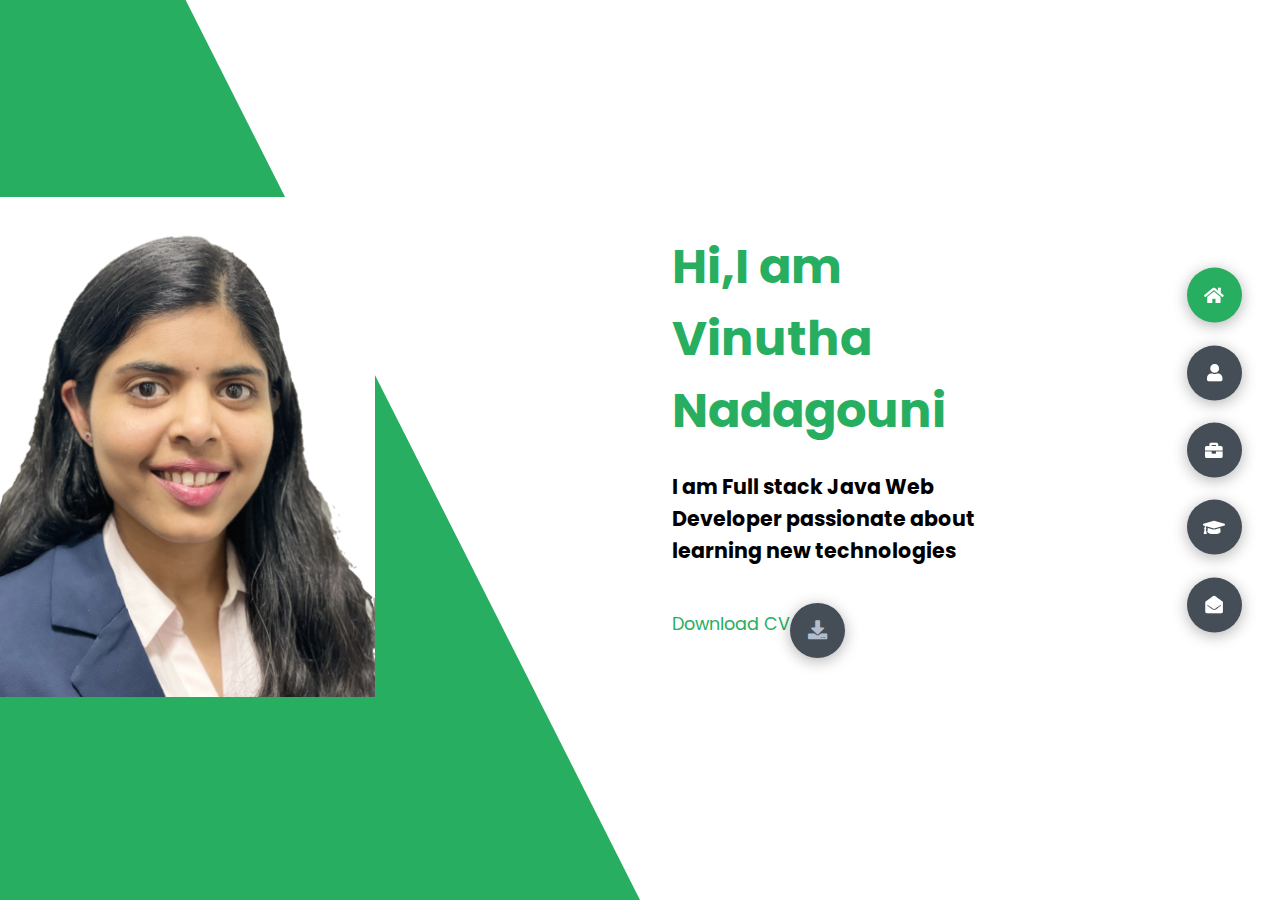
<file: index.html>
<!DOCTYPE html>
<html lang="en">
<head>
    <meta charset="UTF-8">
    <meta http-equiv="X-UA-Compatible" content="IE=edge">
    <meta name="viewport" content="width=device-width, initial-scale=1.0">
    <link rel="stylesheet" href="./styles/styles.css">
    <link rel="preconnect" href="https://fonts.googleapis.com">
    <link rel="preconnect" href="https://fonts.gstatic.com" crossorigin>
    <link rel="stylesheet" href="https://cdnjs.cloudflare.com/ajax/libs/font-awesome/5.15.4/css/all.min.css" integrity="sha512-1ycn6IcaQQ40/MKBW2W4Rhis/DbILU74C1vSrLJxCq57o941Ym01SwNsOMqvEBFlcgUa6xLiPY/NS5R+E6ztJQ==" crossorigin="anonymous" referrerpolicy="no-referrer" />
    <link href="https://fonts.googleapis.com/css2?family=Poppins:ital,wght@1,700&display=swap" rel="stylesheet">
    <title>Vinutha Port Folio</title>
</head>
<body class="main-content">
    <header class="section sec1 header active" id="home">
        <div class="header-content">
            <div class="left-header">
        
                <div class="h-shape"></div>
                <div class="image"><img class="my-photo" src="./images/myphoto.jpg" alt=""></div>
        
            </div>
            <div class="right-header">
                <h1 class="name">
                    <span>Hi,I am Vinutha Nadagouni</span>
                </h1>
                <h3>I am Full stack Java Web Developer passionate about learning new technologies </h3>
        

        
                <a href="https://drive.google.com/file/d/1hxwtSzbMnAadyrxpXTBfJYCqcRdlo82d/view?usp=sharing" class="main-btn">
                    <span class="btn-text">Download CV</span>
                    <span class="btn-icon"><i class="fa fa-download"></i></span>
                </a>   
            </div>
        </div>
    </header>
    <main>
        <section class="section sec2 about" id="about">
            <div class="main-title">
                <h2><span>About me</span></h2>
            </div> 
            <div class="about-container">   
                <p>
                I did my bachelors in "Electronics and Communication Engineering",
                and then I worked as Embedded Engineer for two years where we
                used C,Embedded C to program Microcontrollers and then I moved 
                USA and busy raising my two kids and now I am ready to go back 
                to work, I feel that with my good logical thinking and my past 
                experience as Embedded Engineer I joined "We Can Code It" boot 
                camp which is 14 weeks of training on java, HTML, CSS, JavaScript,
                Spring after that I felt more confident myself as Software developer.
            </p>
        </div>
        <div class="about-stats">
            <h3 class="stat-title">
                My Skills
            </h3>
            <div class="progress-bars">
                
                <p class="prog-title"><img class="icon-image" src="./images/java.png" alt=""></img></i>Java</p>
                <div class="progress-con">
                    <p class="prog text">70%</p>
                    <div class="progress">
                        
                        <span class="java"></span>
                    </div>
                </div>

            </div>
            <div class="progress-bars">
                <p class="prog-title"><img class="icon-image" src="./images//springboot.png"></img>Spring Boot</p>
                <div class="progress-con">
                    <p class="prog text">60%</p>
                    <div class="progress">
                        <span class="spring-boot"></span>
                    </div>
                </div>

            </div>
            <div class="progress-bars">
                <p class="prog-title"><img class="icon-image" src="./images/javascript.png"></img>java script</p>
                <div class="progress-con">
                    <p class="prog text">60%</p>
                    <div class="progress">
                        <span class="java-script"></span>
                    </div>
                </div>

            </div>

            <div class="progress-bars">
                <p class="prog-title"><img class="icon-image" src="./images/html.png"></img>Html5</p>
                <div class="progress-con">
                    <p class="prog text">70%</p>
                    <div class="progress">
                        <span class="html"></span>
                    </div>
                </div>

            </div>
            <div class="progress-bars">
                <p class="prog-title"><img class="icon-image" src="./images/css.png"></img>CSS</p>
                <div class="progress-con">
                    <p class="prog text">60%</p>
                    <div class="progress">
                        <span class="css"></span>
                    </div>
                </div>

            </div>
        </div>

    
        </section>
        <section class="section sec3 portfolio" id="portfolio">
            <div class="main-title">
                <h2><span>My Projects</span><span class="bg-text">List</span></span></h2>
            </div>
            <p class="port-text">
               
            </p>
            <div class="portfolios">
                <div class="portfolio-item">
                    <p>Donut Clicker</p>
                    <div class="project-image project3">
                        <img class="project-image" src="./images/donut-clicker.jpg"></img>
                    </div>
                    <div class="hover-items">
                       <h3>Git Hub link:</h3>
                       <div class="icons">
                           <a href="https://github.com/2022-Spring-Cohort/donut-maker-Viinutha" target="_blank">
                                <img class="icon-image" src="./images//github.png" alt=""></img>
                            </a>
                       </div>
                    </div>
                </div>
                <div class="portfolio-item">
                    <p>Mastery-Project</p>
                    <div class="project-image project3">
                        <img class="project-image" src="./images/masteryproject.jpg"></img>
                    </div>
                    <div class="hover-items">
                       <h3>Git Hub link:</h3>
                       <div class="icons">
                           <a href="https://github.com/2022-Spring-Cohort/mastery-Viinutha" target="_blank">
                                <img class="icon-image" src="./images//github.png" alt=""></img>
                            </a>
                       </div>
                    </div>
                </div>
                <div class="portfolio-item">
                    <p>Album-song-review</p>
                    <div class="project-image project3">
                        <img class="project-image" src="./images/album.jpg"></img>
                    </div>
                    <div class="hover-items">
                       <h3>Git Hub link:</h3>
                       <div class="icons">
                           <a href="https://github.com/2022-Spring-Cohort/album-songs-api-adagio" target="_blank">
                                <img class="icon-image" src="./images//github.png" alt=""></img>
                            </a>
                       </div>
                    </div>
                </div>
                <div class="portfolio-item">
                    <p>Art Review</p>
                    <div class="project-image project3">
                        <img class="project-image" src="./images/art-review.jpg"></img>
                    </div>
                    <div class="hover-items">
                       <h3>Git Hub link:</h3>
                       <div class="icons">
                           <a href="https://github.com/2022-Spring-Cohort/review-site-art-review" target="_blank">
                                <img class="icon-image" src="./images//github.png" alt=""></img>
                            </a>
                       </div>
                    </div>
                </div>
           
           
              
        </div>
        </section>
        <section class="section sec4 blogs" id="education">
            <div class="timeline">
            <div class="container left">
                <div class="Java-Boot-Camp">
                  <h2>2022</h2>
                  <p>Graduated Java full stack boot camp from <span>We Can Code It</span> in April 2022 </p>
                </div>
              </div>
              <div class="container right">
                <div class="bachelor">
                  <h2>2011</h2>
                  <p>Finished my bachelors in Electronics and Communication Engineering in India from <span>Dr.K.V.Subba Reddy College Of Engineering</span>in June 2011 </p>
                </div>
              </div>
            </div>
        </section>
        <section class="section sec5 contact" id="contact">
            <div class="email main">
                <div>
                    <img class="icon" src="./images/email.png"></img>
                </div>
                <div>
                    <p>vinutha418@gmail.com</p>
                </div>
            </div>
            <div class="location main">
                <div>
                    <img class="icon" src="./images/location.png"></img>
                </div>
                <div>
                    <p>Avon,Ohio</p>
                </div>


            </div>
            <div class="github main">
                <div>
                <img class="icon" src="./images/git.png" alt=""></img>
                </div>
                <div>
                    <p><a href="https://github.com/Viinutha">github</a></p>
                </div>

            </div>
            <div class="linkedin main">
                <div>
                <img class="icon" src="./images/linkedin.png"></img>
                </div>
                <div>
                    <p><a href="https://www.linkedin.com/in/vinuthanadagouni/">linkedin</a></p>
                </div>
                

            </div>



        </section>
    </main>
    <div class="controlls">
        <div class="control control-1 active-btn" data-id="home">
            <i class="fas fa-home"></i>
        </div>
        <div class="control control-2" data-id="about">
            <i class="fas fa-user"></i>
        </div>
        <div class="control control-3" data-id="portfolio">
            <i class="fas fa-briefcase"></i>
    
        </div>
        <div class="control control-4" data-id="education">
            <i class="fas fa-graduation-cap"></i>
    
        </div>
        <div class="control control-5" data-id="contact">
            <i class="fas fa-envelope-open"></i>
        </div>
    
    </div>

    <script src="./app.js" type="module">

    </script>
</body>
</html>
</file>
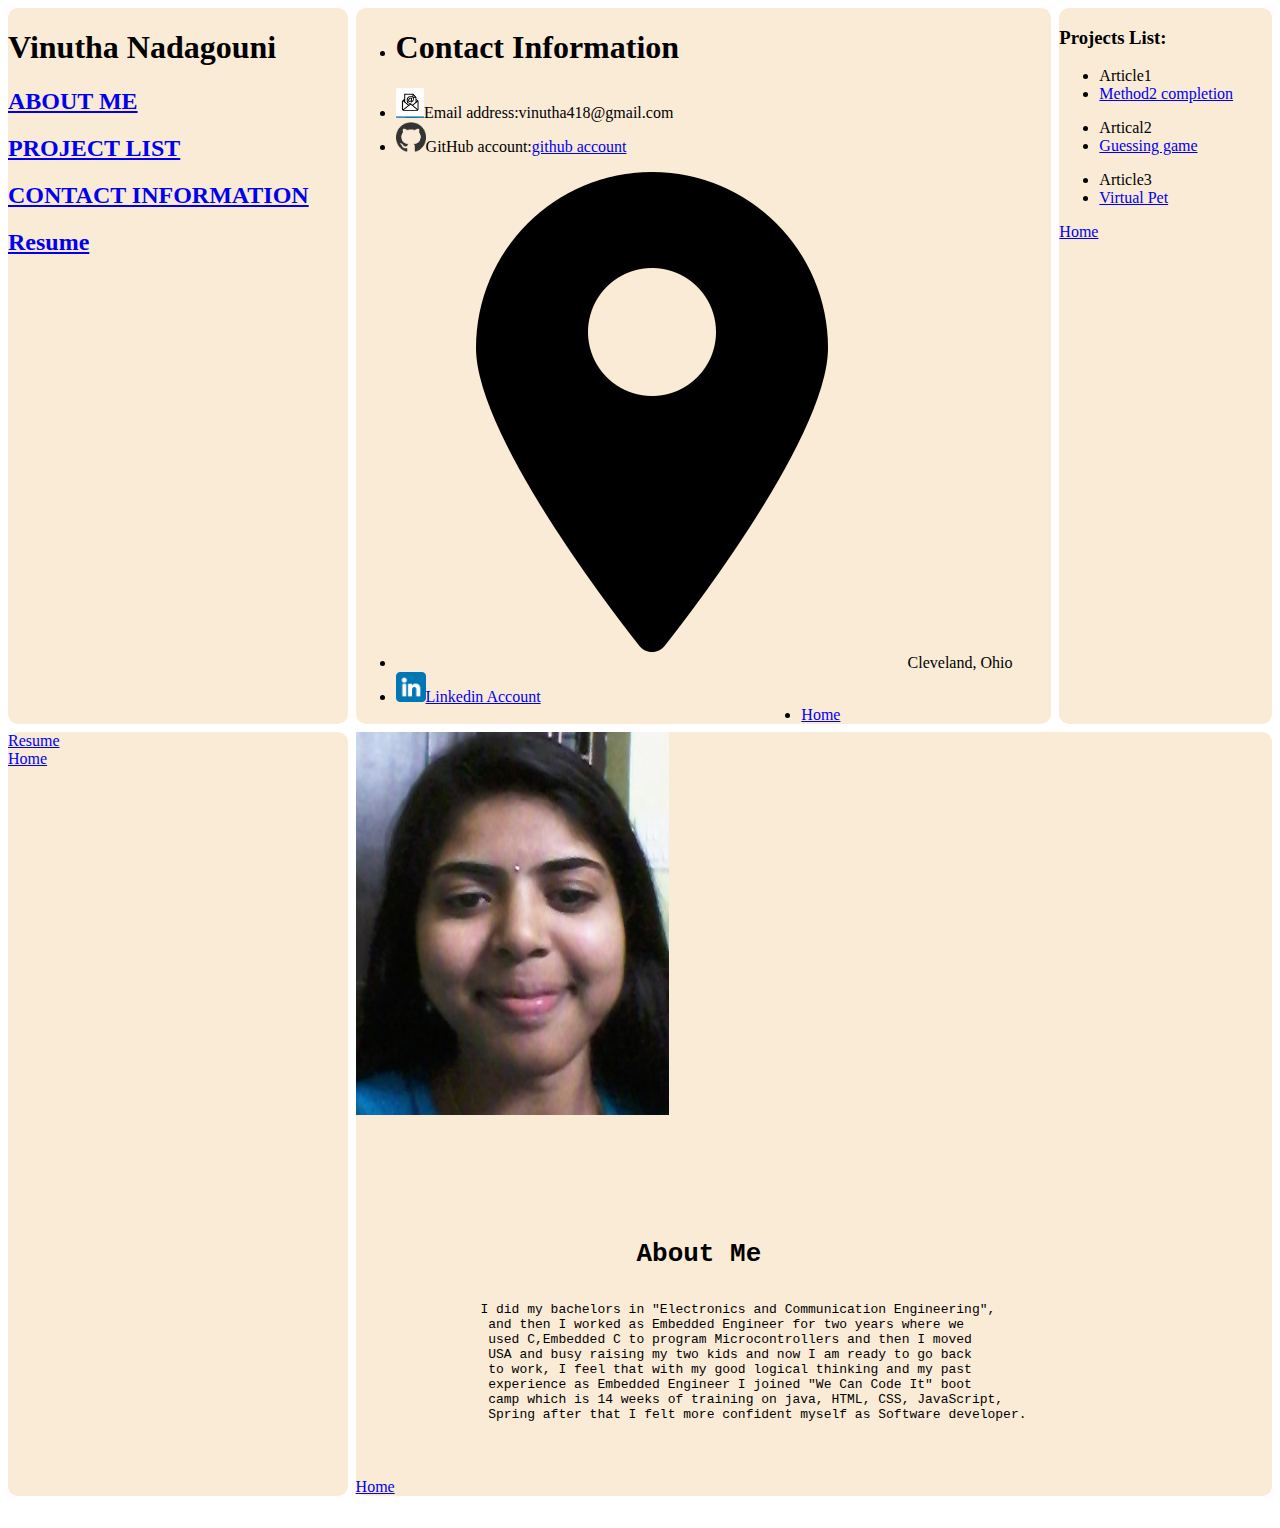
<file: oldhtml.html>
<!DOCTYPE html>
<html lang="en">
<head>
    <meta charset = "UTF-8">
    <meta http-equiv = "X-UA-Compatible" content="IE=edge">
    <meta name="viewport" content="width=device-width, initial-scale=1.0">
    <title>Vinutha PortFolio</title>
    <link rel = "icon" href = "/images/curriculum-vitae.png" type = "image/gif">
    <link rel = "stylesheet" href = "./stylesheet.css" >
</head>
<body>
    <div class = "container">
        <div id = "home" class = "item item1">
            <h1 class = "section0">Vinutha Nadagouni</h1>
            <a href = "#aboutme"><h2 class = "section section1">ABOUT ME</h2></a>
            
            <a href = "#project list"><h2 class = "section section2">PROJECT LIST</h2></a>
            <a href = "#contact information"><h2 class = "section section3">CONTACT INFORMATION</h2></a>
            <a href = "#resume"><h2 class = "section section4">Resume</h2></a>
        </div>
        <div id = "aboutme" class="item aboutme item2">
            <div class = "image">
                <img class = "icon" src = "./images/vinuthaimage.jpg" alt="photo">
            </div>
            <div class = "content">
                
            <Pre>
        


                

                <h1 class = "headings">                  About Me</h1>
                I did my bachelors in "Electronics and Communication Engineering",
                 and then I worked as Embedded Engineer for two years where we
                 used C,Embedded C to program Microcontrollers and then I moved 
                 USA and busy raising my two kids and now I am ready to go back 
                 to work, I feel that with my good logical thinking and my past 
                 experience as Embedded Engineer I joined "We Can Code It" boot 
                 camp which is 14 weeks of training on java, HTML, CSS, JavaScript,
                 Spring after that I felt more confident myself as Software developer.</P>
            </Pre>
            <a href = "#home" class=" button">Home</a>
            </div>
        </div>   

        <div id = "contact information" class ="item item3"> 
            
            <ul>
                <li><h1 class = "headings">Contact Information</h1></li>
                <li><img src = "./images/email.jpg" alt = "image" class = "img">Email address:vinutha418@gmail.com</li>
                
                <li><img src = "./images/GitHub_logo.png" alt = "image" class = "img">GitHub account:<a href = "https://github.com/Viinutha">github account</a></li>
                <li><img src = "./images/maps-and-flags.png" alt="image">Cleveland, Ohio</li>
                <li><img src = "/images/Linkedin2.png" alt = "image" class = "img"><a href = "https://www.linkedin.com/in/vinuthanadagouni/">Linkedin Account</a>
                <li style="float: right; width: 250px;"><a href = "#home" class=" button">Home</a></li>
            </ul>
            
            </div>
            <div id = "project list" class="item item4 container2">
            <div class = "top">
            <h3>Projects List:</h3>
            </div>
            <div class = "middle"  style="display: box">
            <ul class = "first">
                <li>Article1</li>
                <li ><a href = "https://github.com/2022-Spring-Cohort/method-completion-Viinutha">Method2 completion</a></li>
                </ul>
                <ul class = "second">
                <li>Artical2</a></li>
                <li ><a href = "https://github.com/2022-Spring-Cohort/guessing-game-Viinutha">Guessing game</a></li>
                </ul>
               
               <ul  class = "third">
                
                <li>Article3</li>
                <li><a href = "https://github.com/2022-Spring-Cohort/virtual-pet-Viinutha">Virtual Pet</a></li>
            </ul>
        </div>
        <div class = "bottom">
            <a href = "#home" class=" button">Home</a>
        </div>
        </div>

        <div id = "resume" class = "item item5">
            <div class = "high">
               <a href = "https://docs.google.com/document/d/1RP_J8p_3EXgMiN-7F0Tb78QaLhra4YfQvghLJ--UETM/edit#">Resume</a>
           </div>
           <div class = "low">
               <a href = "#home" class=" button">Home</a>
           </div>
        </div>
    </div>
</body>
</html>
</file>
<file: styles/styles.css>
*{
    margin: 0;
    padding: 0;
    box-sizing: border-box;
    list-style: none;
}
:root{
    --color-primary:#191d2b;
    --color-secondory:#27AE60;
    --color-white:#FFFFFF;
    --color-black:#000;
    --color-grey-1:#dbe1e8;
    --color-grey-2:#b2becd;
    --color-grey-3:#6c7983;
    --color-grey-4:#454e56;
    --color-grey-5:#2a2e35;
    --color-grey-6:#12181b;
    --br-sm-2:14px;
    --box-shadow-1:0 3px 15px rgba(0,0,0,.3);

}
body{
    background-color: var(--color-white);
    font-family: 'Poppins', sans-serif;
    font-size:1.1rem;
    color:var(--color-white);
    transition:all .4s ease-in-out;
}
a{
    display: inline-block;
    text-decoration: none;
    color: inherit;
    font-family: inherit;
}
header{
    height:100vh;
    color: var(--color-white);
    overflow: hidden;
   
}
section{
    min-height:100vh;
    min-width: 100%;
    position: absolute;
    left: 0;
    top: 0;
    padding: 3rem 18rem;

}
.section{
    transform: translateY(-100%);
    transition: all .4s ease-in-out;
    /* background-color: var(--color-primary); */
    
}
.sec1{
    display: none;
    transform: translateY(0) scale(1);
    /* background-color: chartreuse; */
}
.sec2{
    display: none;
    transform: translateY(0) scale(1);
    background-color: var(--color-grey-4);
    
}
.sec3{
    display: none;
    transform: translateY(0) scale(1);
    background-color: var(--color-grey-5)
   
}
.sec4{
    display: none;
    transform: translateY(0) scale(1);
    background-color:var(--color-grey-4);
}
.sec5{
    display: none;
    transform: translateY(0) scale(1);
    background-color: var(--color-grey-1);
}
.active{
    display: block;
    animation: scaleAnim 1s ease-in-out;
    @keyframes scaleAnim {
        0%{
            tramsform:translateY(-100%) scaleY(0)
        }
        100%{
            transfrom:translateY(0) scaleY(1)
        }
    }
}
.controlls{
    position: fixed;
    z-index: 10;
    top: 50%;
    right:3%;
    display: flex;
    flex-direction: column;
    align-items: center;
    justify-content: center;
    transform: translateY(-50%);
}
.control{
    padding:1rem;
    cursor:pointer;
    background-color: var(--color-grey-4);
    width:55px;
    height:55px;
    border-radius:50%;
    display: flex;
    flex-direction: column;
    align-items: center;
    justify-content: center;
    margin: .7rem 0;
    box-shadow:var(--box-shadow-1);
        
}
    control> i{
        font-size: 1.2rem;
        color: var(--color-grey-2);
        pointer-events: none;
    }
    .active-btn{
        background-color:var(--color-secondory)!important;
        transition: all .4s ease-in-out;
       
    }
    .active-btn > i{
        
            color: var(--color-white)!important;
        
    }

    /* https://www.youtube.com/watch?v=xV7S8BhIeBo */

.header-content{
    display:grid;
    grid-template-columns: repeat(2,1fr);
    /* grid-template-rows: 1fr; */
    height :100%;
}
.my-photo{
    height: 500px;
}
 .header-content>.left-header{
        display: flex;
        align-items: center;
        position: relative;
    }
    .left-header>.h-shape{
            transition: all .4s ease-in-out;
            width:100%;
            height:100%;
            background-color:var(--color-secondory);
            position: absolute;
            left:0;
            top:0;
            z-index:-1;
            clip-path:polygon(0 0, 29% 0, 100% 100%, 0% 100%);
            
        }
        /* .left-header.image{
            border-radius: var(--br-sm-2);
            height: 50%;
            width: 68%;
            margin-left: 4rem;
            background-color: var(--color-black);
            transition: all .4s ease-in-out;
        } */
        .left-header>img{
            filter: grayscale(0);
        }
        .left-header>img:hover {
        
            object-fit: cover;
            transition: all .4s ease-in-out;
            filter: grayscale(100%);
        }
.right-header{
            display: flex;
            flex-direction: column;
            justify-content: center;
            padding-right: 18rem;
            padding-left: 2rem;
        }
        .name{
            color:var(--color-black);
            font-size: 3rem;
        }
        span{
            color:var(--color-secondory);
        }
        pre{
            margin: 1.5rem 0;
            line-height: 2rem;
            color: var(--color-white);
        }
        h3{
            margin: 1.5rem 0;
            line-height: 2rem;
            color: var(--color-black);
        }
        .btn-icon{
            padding:1rem;
    cursor:pointer;
    background-color: var(--color-grey-4);
    width:55px;
    height:55px;
    border-radius:50%;
    display: flex;
    flex-direction: column;
    align-items: center;
    justify-content: center;
    margin: .7rem 0;
    box-shadow:var(--box-shadow-1);
        }
        .btn-icon>i{
           
                font-size: 1.2rem;
                color: var(--color-grey-2);
                pointer-events: none;
                padding:1rem;
        }
        .main-btn{
            display: flex;
            flex-direction: row;
            flex: wrap;
        }
        .btn-text{
            padding-top: 20px;
        }
        .main-title{
            text-align: center;

            
            
        }
        .main-title>h2{
            position: relative;
            text-transform: uppercase;
            font-size: 4rem;
            font-weight: 700;

        }
        .main-title>span{
            color: var(--color-secondory);

        }
        .main-title>.bg-text{
            position: absolute;
            top:50%;
            left: 50%;
            color:var(--color-grey-5);
            transition: all .4s ease-in-out;
            z-index: -1;
            transform: translate(-50%,-50%);
        }
    .about-stats{
        padding-bottom:4rem;
        
    }
    .about-stats>.progress-bars{
        display: grid;
        grid-template-columns: 1fr 3fr;
        grid-gap:2rem;
    }
    .about-stats>h3{
        color: var(--color-secondory);
        text-align: center;
    }
    .progress-bars>.progress-bar{
        display: flex;
        flex-direction: column;


    }
    .progress-bars>.prog-title{
        text-transform: uppercase;
        font-weight: 500;
    }
    .prog-title>i{
        background-color: #dbe1e8;
    }
.progress-bars>.progress-con{
    display:flex;
    align-items: center;

}
.progress-con>.prog-text{
    color: var(--color-grey-2);
}
.progress-con>.progress{
    width:100%;
    height: .45rem;
    background-color: var(--color-white);
    margin-left: 1rem;
    position: relative;

}

.progress>.java{
    position: absolute;
    top: 0;
    left: 0;
    height:100%;
    background-color: var(--color-secondory);
    transition: all .4s ease-in-out;
    width: 70%;

}
.progress>.spring-boot{
    position: absolute;
    top: 0;
    left: 0;
    height:100%;
    background-color: var(--color-secondory);
    transition: all .4s ease-in-out;
    width: 60%;

}
.progress>.java-script{
    position: absolute;
    top: 0;
    left: 0;
    height:100%;
    background-color: var(--color-secondory);
    transition: all .4s ease-in-out;
    width: 60%;

}

.progress>.html{
    position: absolute;
    top: 0;
    left: 0;
    height:100%;
    background-color: var(--color-secondory);
    transition: all .4s ease-in-out;
    width: 70%;

}
.progress>.css{
    position: absolute;
    top: 0;
    left: 0;
    height:100%;
    background-color: var(--color-secondory);
    transition: all .4s ease-in-out;
    width: 60%;
}
.icon-image{
    height:20px
}
/* .project-image>img{
    height:300px;
    width:300px ;
} */
.prot-text{
    padding: 2rem 0;
    text-align: center;

}
.portfolios{
    display: grid;
    grid-template-columns: repeat(3,1fr);
    grid-gap: 2rem;
    margin-top: 3rem;
}
.portfolios>.portfolio-item{
    position: relative;
}
.project-image{
   
    height: 300px;
    width: 100%;
    object-fit: contain;
    border-radius: 15px;
}
.portfolio-item>.hover-items{
    width:100%;
    height:300px;
    background-color: var(--color-secondory);
    position: absolute;
    left:0;
    top: 0;
    border-radius: 15px;
    display: flex;
    justify-content: center;
    align-items: center;
    flex-direction: column;
    opacity: 0;
    transform: scale(0);
    transition:  all .4s ease-in-out;

}
.hover-items>h3{
    font-size: 1.5rem;
    color: var(--color-white);
    margin-bottom: 1.5rem;
}
.hover-items>.icons{
    display: flex;
    justify-content: center;
    align-content: center;
}
.icons{
    background-color: var(--color-primary);
    border-radius: 50%;
    width:50px;
    height: 50px;
    display: flex;
    align-items: center;
    margin: 0 1rem;
    cursor: pointer;
    transition: all .4s ease-in-out;
    
}
.icons>.icon-image{
    font-size: 1.5rem;
    color: var(--color-white);
    margin: 0 1rem;
}
.icons:hover{
    background-color: var(--color-white);
}
.portfolio-item:hover .hover-items{
    opacity: 1;
    transform: scale(1);
}
.portfolio-item>p{
    text-align: center;
}
.timeline {
    position: relative;
    max-width: 1200px;
    margin: 0 auto;
    padding-top: 200px; 
    align-items: center;
  }
  
  /* The actual timeline (the vertical ruler) */
  .timeline::after {
    content: '';
    position: absolute;
    width: 6px;
    background-color: white;
    top: 0;
    bottom: 0;
    left: 50%;
    margin-left: -3px;
  }
  
  /* Container around content */
  .container {
    padding: 10px 40px;
    position: relative;
    background-color: inherit;
    width: 50%;

  }
  
  /* The circles on the timeline */
  .container::after {
    content: '';
    position: absolute;
    width: 25px;
    height: 25px;
    right: -17px;
    background-color: white;
    border: 4px solid #FF9F55;
    top: 15px;
    border-radius: 50%;
    z-index: 1;
  }
  
  /* Place the container to the left */
  .left {
    left: 0;
  }
  
  /* Place the container to the right */
  .right {
    left: 50%;
  }
  
  /* Add arrows to the left container (pointing right) */
  .left::before {
    content: " ";
    height: 0;
    position: absolute;
    top: 22px;
    width: 0;
    z-index: 1;
    right: 30px;
    border: medium solid white;
    border-width: 10px 0 10px 10px;
    border-color: transparent transparent transparent white;
  }
  
  /* Add arrows to the right container (pointing left) */
  .right::before {
    content: " ";
    height: 0;
    position: absolute;
    top: 22px;
    width: 0;
    z-index: 1;
    left: 30px;
    border: medium solid white;
    border-width: 10px 10px 10px 0;
    border-color: transparent white transparent transparent;
  }
  
  /* Fix the circle for containers on the right side */
  .right::after {
    left: -16px;
  }
  
  /* The actual content */
  .Java-Boot-Camp,.bachelor {
    padding: 20px 30px;
    background-color: white;
    position: relative;
    border-radius: 6px;
    color: #000;
  }
  .icon{
      height: 30px;
      width: 30px;
  }
  .main{
      color: var(--color-black);
  }
  .main{
      display: grid;
      grid-template-columns: 1fr 5fr;
      text-align: center;
      
  }
  @media (max-device-width: 600px) {
    .header-content{
        display:grid;
       grid-template-columns: 1fr;

       
    }
    .my-photo{
        height: 300px;
    }
    .name{
        color:var(--color-black);
        font-size: 2rem;
    }
    span{
        color:var(--color-secondory);
    }
    .about-stats{
        padding-bottom:0rem;
        
    }
    .about-stats>.progress-bars{
        display: grid;
        grid-template-columns: 1fr;
        grid-gap:0rem;
    }

    .btn-text{
        padding-top: 20px;
    }
    .main-title{
        text-align: center;

        
        
    }
    .main-title>h2{
        position: relative;
        text-transform: uppercase;
        font-size: 2rem;
        font-weight: 700;

    }
    .main-title>span{
        color: var(--color-secondory);

    }
    .main-title>.bg-text{
        position: relative;
        top:0%;
        left: 0%;
        color:var(--color-grey-5);
        transition: all .4s ease-in-out;
        z-index: -1;
        transform: translate(-0%,-0%);
    }
    .portfolios{
        display: grid;
        grid-template-columns: 1fr;
        grid-gap: 1rem;
        margin-top: 3rem;
    }
   

      .left {
        left: 0;
      }
      
      /* Place the container to the right */
      .right {
        left: 0;
      }
      .container {
        padding: 10px 40px;
        position: relative;
        background-color: inherit;
        width: 100%;
    
      }
      .timeline {
        position: relative;
        max-width: 1200px;
        margin: 0 auto;
        padding-top: 200px; 
        align-items: center;
      }
    
      /* Add arrows to the left container (pointing right) */
      
      
      /* Fix the circle for containers on the right side */
      .timeline::after {
        content: '';
        position: absolute;
        width: 6px;
        background-color: white;
        top: 0;
        bottom: 0;
        left: 0%;
        margin-left: -3px;
      }
       /* Fix the circle for containers on the right side */
  .left::after {
    left: -16px;
  }
  .left::before {
   content: " ";
    height: 0;
    position: absolute;
    top: 22px;
    width: 0;
    z-index: 1;
    left: 30px;
    border: medium solid white;
    border-width: 10px 10px 10px 0;
    border-color: transparent white transparent transparent;
  }
      



  }
</file>
<file: stylesheet.css>
.container{
    display:grid;
    grid-template-areas:
        'header header header'
        'profile aboutme aboutme'
        'project project project'
        'skill skill skill'
        'footer footer footer';
    gap: 0.5em;
}
.container > div{
     background-color: antiquewhite; 
    border-radius: 10px;

}
.header{
    grid-area: header;
    text-align: center;
    /* display: flex;
    flex-direction: row;
    justify-content: space-between; */
    background-image: url("images/backgroundcontact.jpg");
}
.name{
    font-size: 20px;
    font-weight: bold;
    margin-left: 10px;
}

.navigation{
    display: flex;
    flex-direction: row;
}
.navlink{
    font-size: 18;
    margin-right: 10px;
    padding: 10px;
    background-color: aquamarine;
    border-radius: 10px;
}
.profile{
    grid-area: profile;
}
.profilepicture{
    padding: 10px;
    margin-right: auto;
    margin-left: auto;
    display: block;
}
.aboutme{
    grid-area: aboutme;
}
.project{
    grid-area: project;
}
.project h3{
    text-align: center;
}
.projectlist{
    display: flex;
    flex-direction: row;
}
.projectsection{
    flex:1;
    margin: 10px;
    border: 1px solid black;
    border-radius: 10px;
}
.projectname{
    text-align: center;
    font-size: 16px;
    font-weight: 700;
    
}
.projectpicture{
    height:180px;
    display:block;
    margin-left: auto;
    margin-right: auto;
}
.description{
    padding: 10px;
}
.skill{
    grid-area: skill;
}
.skill p{
    padding: 10px;
}
.footer{
    grid-area: footer;
    
}
.personalinformation{
    display: flex;
    flex-direction: row;
    justify-content: space-between;
}
.personallink{
    display: flex;
    flex-direction: row;
    margin: 10px; 

}
.personallink img:hover{
    opacity: 0.8;
}
.personallink p{
    margin-left: 10px;  
}
.personal{
    display: flex;
    flex-direction: row;
}
.social{
    display: flex;
    flex-direction: row;
}
.img{
    height: 30px;
}
@media screen and (max-width:600px){
    .container{
        grid-template-areas:
            'header'
            'profile'
            'aboutme'
            'project'
            'skill'
            'footer';
    }
    .projectlist{
        flex-direction: column;
    }
    .personalinformation{
        flex-direction: column;
    }
    .personal{
        flex-direction: column; 
    }
}
</file>
